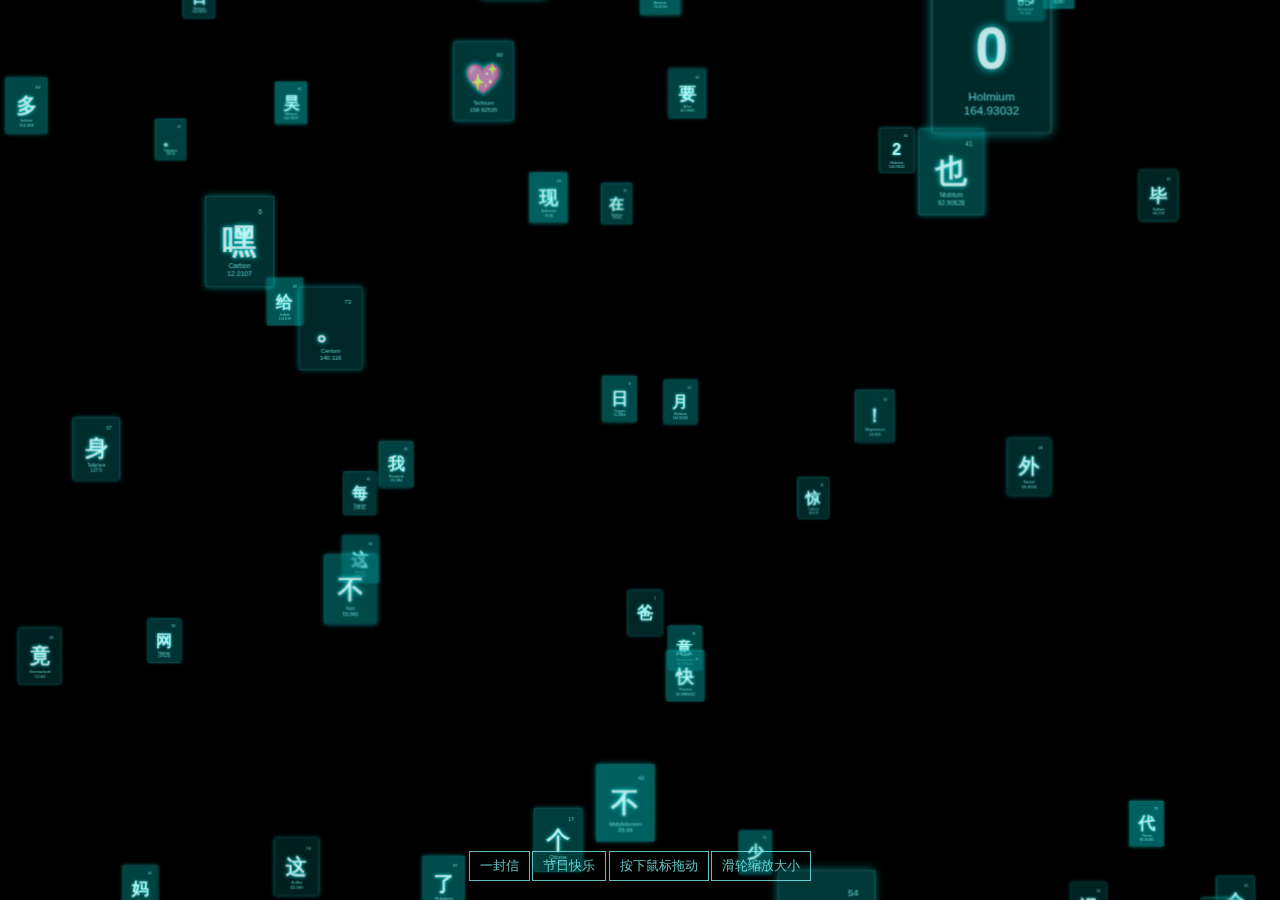
<file: index.html>
﻿<!DOCTYPE html>
<html>
<head>
<meta charset="utf-8">
<meta name="viewport" content="width=device-width, user-scalable=no, minimum-scale=1.0, maximum-scale=1.0">
<title>love</title>
<style>
html, body {
	height: 100%;
}

body {
	background-color: #000;
	margin: 0;
	font-family: Helvetica, sans-serif;;
	overflow: hidden;
}

a {
	color: #ffffff;
}

#info {
	position: absolute;
	width: 100%;
	color: #ffffff;
	padding: 5px;
	font-family: Monospace;
	font-size: 13px;
	font-weight: bold;
	text-align: center;
	z-index: 1;
}

#menu {
	position: absolute;
	bottom: 20px;
	width: 100%;
	text-align: center;
}

.element {
	width: 120px;
	height: 160px;
	box-shadow: 0px 0px 12px rgba(0,255,255,0.5);
	border: 1px solid rgba(127,255,255,0.25);
	text-align: center;
	cursor: default;
}

.element:hover {
	box-shadow: 0px 0px 12px rgba(0,255,255,0.75);
	border: 1px solid rgba(127,255,255,0.75);
}

	.element .number {
		position: absolute;
		top: 20px;
		right: 20px;
		font-size: 12px;
		color: rgba(127,255,255,0.75);
	}

	.element .symbol {
		position: absolute;
		top: 40px;
		left: 0px;
		right: 0px;
		font-size: 60px;
		font-weight: bold;
		color: rgba(255,255,255,0.75);
		text-shadow: 0 0 10px rgba(0,255,255,0.95);
	}

	.element .details {
		position: absolute;
		bottom: 15px;
		left: 0px;
		right: 0px;
		font-size: 12px;
		color: rgba(127,255,255,0.75);
	}

button {
	color: rgba(127,255,255,0.75);
	background: transparent;
	outline: 1px solid rgba(127,255,255,0.75);
	border: 0px;
	padding: 5px 10px;
	cursor: pointer;
}
.tip{
	color: rgba(127,255,255,0.75);
	background: transparent;
	outline: 1px solid rgba(127,255,255,0.75);
	border: 0px;
	padding: 5px 10px;
}
button:hover {
	background-color: rgba(0,255,255,0.5);
}
button:active {
	color: #000000;
	background-color: rgba(0,255,255,0.75);
}
</style>
</head>
<body>
<script src="js/three.min.js"></script>
<script src="js/tween.min.js"></script>
<script src="js/TrackballControls.js"></script>
<script src="js/CSS3DRenderer.js"></script>

<div id="container"></div>
<div id="info" style="display: none;"><a href="http://threejs.org" target="_blank"></a><a href="http://www.htmleaf.com/" target="_blank"></a>.</div>
<div id="menu">
<button id="table">一封信</button>
<button id="sphere" style="display: none;">SPHERE</button>
<button id="helix">节日快乐</button>
<button id="grid" style="display: none;">GRID</button>
	<button class="tip">按下鼠标拖动</button>
	<button class="tip">滑轮缩放大小</button>

</div>

<script>

var table = [
	"爸", "", "", 2, 1,
	"爸", "", "", 3, 1,
	"💌", "Lithium", "6.941", 4, 1,
	"：", "Beryllium", "9.012182", 5, 1,
	"嘿", "Boron", "10.811", 1, 3,
	"嘿", "Carbon", "12.0107", 2, 3,
	"节", "Nitrogen", "14.0067", 3, 3,
	"日", "Oxygen", "15.9994", 4, 3,
	"快", "Fluorine", "18.9984032", 5, 3,
	"乐", "Neon", "20.1797", 6, 3,
	"呀", "Sodium", "22.98976...", 7, 3,
	"！", "Magnesium", "24.305", 8, 3,
	"收", "Aluminium", "26.9815386", 9, 3,
	"到", "Silicon", "28.0855", 10, 3,
	"我", "Phosphorus", "30.973762", 11, 3,
	"这", "Sulfur", "32.065", 12, 3,
	"个", "Chlorine", "35.453", 13, 3,
	"礼", "Argon", "39.948", 14, 3,
	"物", "Potassium", "39.948", 15, 3,
	"惊", "Calcium", "40.078", 16, 3,
	"不", "Scandium", "44.955912", 17, 3,
	"惊", "Titanium", "47.867", 18, 3,
	"喜", "Vanadium", "50.9415", 1, 4,
	"，", "Chromium", "51.9961", 2, 4,
	"意", "Manganese", "54.938045", 3, 4,
	"不", "Iron", "55.845", 4, 4,
	"意", "Cobalt", "58.933195", 5, 4,
	"外", "Nickel", "58.6934", 6, 4,
	"？", "Copper", "63.546", 7, 4,
	"哎", "Zinc", "65.38", 8, 4,
	"毕", "Gallium", "69.723", 9, 4,
	"竟", "Germanium", "72.63", 10, 4,
	"我", "Arsenic", "74.9216", 11, 4,
	"现", "Selenium", "78.96", 12, 4,
	"在", "Bromine", "79.904", 13, 4,
	"除", "Krypton", "83.798", 14, 4,
	"了", "Rubidium", "85.4678", 15, 4,
	"敲", "Strontium", "87.62", 16, 4,
	"代", "Yttrium", "88.90585", 17, 4,
	"码", "Zirconium", "91.224", 18, 4,
	"也", "Niobium", "92.90628", 1, 5,
	"不", "Molybdenum", "95.96", 2, 5,
	"会", "Technetium", "(98)", 3, 5,
	"别", "Ruthenium", "101.07", 4, 5,
	"的", "Rhodium", "102.9055", 5, 5,
	"。", "Palladium", "106.42", 6, 5,
	"下", "Silver", "107.8682", 7, 5,
	"次", "Cadmium", "112.411", 8, 5,
	"给", "Indium", "114.818", 9, 5,
	"妈", "Tin", "118.71", 10, 5,
	"妈", "Antimony", "121.76",11, 5,
	"也", "Tellurium", "127.6", 12, 5,
	"整", "Iodine", "126.90447", 13, 5,
	"一", "Xenon", "131.293", 14, 5,
	"个", "Cesium", "132.9054", 15, 5,
	"这", "Barium", "137.327", 16, 5,
	"种", "Lutetium", "(174.9668)", 17, 5,
	"网", "Hafnium", "(178.49)", 18, 5,
	"页", "Tantalum", "(180.94788)", 1, 6,
	"每", "Tungsten", "(183.84)", 4, 7,
	"天", "Rhenium", "(186.207)", 5, 7,
	"要", "Silver", "107.8682", 6, 7,
	"多", "Cadmium", "112.411", 7, 7,
	"多", "Indium", "114.818", 8, 7,
	"锻", "Tin", "118.71", 9, 7,
	"练", "Antimony", "121.76", 10, 7,
	"身", "Tellurium", "127.6", 11, 7,
	"体", "Iodine", "126.90447", 12, 7,
	"，", "Xenon", "131.293", 13, 7,
	"少", "Caesium", "132.9054", 14, 7,
	"喝", "Barium", "132.9054", 15, 7,
	"酒", "Lanthanum", "138.90547", 16, 7,
	"。", "Cerium", "140.116", 17, 7,
	"不", "Praseodymium", "140.90765", 18, 7,
	"用", "Neodymium", "144.242", 1, 8,
	"担", "Promethium", "(145)", 2, 8,
	"心", "Samarium", "150.36", 3, 8,
	"我", "Europium", "151.964", 4, 8,
	"。", "Gadolinium", "157.25", 5, 8,
	"💖", "Terbium", "158.92535", 6, 8,
	"刘", "Dysprosium", "162.5", 7, 8,
	"泽", "Holmium", "164.93032", 8, 8,
	"昊", "Holmium", "164.93032", 9, 8,
	"2", "Holmium", "164.93032", 8, 10,
	"0", "Holmium", "164.93032", 9, 10,
	"2", "Holmium", "164.93032", 10, 10,
	"2", "Holmium", "164.93032", 11, 10,
	"年", "Holmium", "164.93032", 12, 10,
	"0", "Holmium", "164.93032", 13, 10,
	"6", "Holmium", "164.93032", 14, 10,
	"月", "Holmium", "164.93032", 15, 10,
	"1", "Holmium", "164.93032", 16, 10,
	"9", "Holmium", "164.93032", 17, 10,
	"日", "Holmium", "164.93032", 18, 10

	/*"Er", "Erbium", "167.259", 9, 8,
	"Tm", "Thulium", "168.93421", 16, 9,
	"Yb", "Ytterbium", "173.054", 17, 9,
	"Lu", "Lutetium", "174.9668", 18, 9,
	"Hf", "Hafnium", "178.49", 4, 6,
	"Ta", "Tantalum", "180.94788", 5, 6,
	"W", "Tungsten", "183.84", 6, 6,
	"Re", "Rhenium", "186.207", 7, 6,
	"Os", "Osmium", "190.23", 8, 6,
	"Ir", "Iridium", "192.217", 9, 6,
	"Pt", "Platinum", "195.084", 10, 6,
	"Au", "Gold", "196.966569", 11, 6,
	"Hg", "Mercury", "200.59", 12, 6,
	"Tl", "Thallium", "204.3833", 13, 6,
	"Pb", "Lead", "207.2", 14, 6,
	"Bi", "Bismuth", "208.9804", 15, 6,
	"Po", "Polonium", "(209)", 16, 6,
	"At", "Astatine", "(210)", 17, 6,
	"Rn", "Radon", "(222)", 18, 6,
	"Fr", "Francium", "(223)", 1, 7,
	"Ra", "Radium", "(226)", 2, 7,
	"Ac", "Actinium", "(227)", 4, 10,
	"Th", "Thorium", "232.03806", 5, 10,
	"Pa", "Protactinium", "231.0588", 6, 10,
	"U", "Uranium", "238.02891", 7, 10,
	"Np", "Neptunium", "(237)", 8, 10,
	"Pu", "Plutonium", "(244)", 9, 10,
	"Am", "Americium", "(243)", 10, 10,
	"Cm", "Curium", "(247)", 11, 10,
	"Bk", "Berkelium", "(247)", 12, 10,
	"Cf", "Californium", "(251)", 13, 10,
	"Es", "Einstenium", "(252)", 14, 10,
	"Fm", "Fermium", "(257)", 15, 10,
	"Md", "Mendelevium", "(258)", 16, 10,
	"No", "Nobelium", "(259)", 17, 10,
	"Lr", "Lawrencium", "(262)", 18, 10,
	"Rf", "Rutherfordium", "(267)", 4, 7,
	"Db", "Dubnium", "(268)", 5, 7,
	"Sg", "Seaborgium", "(271)", 6, 7,
	"Bh", "Bohrium", "(272)", 7, 7,
	"Hs", "Hassium", "(270)", 8, 7,
	"Mt", "Meitnerium", "(276)", 9, 7,
	"Ds", "Darmstadium", "(281)", 10, 7,
	"Rg", "Roentgenium", "(280)", 11, 7,
	"Cn", "Copernicium", "(285)", 12, 7,
	"Uut", "Unutrium", "(284)", 13, 7,
	"Fl", "Flerovium", "(289)", 14, 7,
	"Uup", "Ununpentium", "(288)", 15, 7,
	"Lv", "Livermorium", "(293)", 16, 7,
	"Uus", "Ununseptium", "(294)", 17, 7,
	"Uuo", "Ununoctium", "(294)", 18, 7*/
];

var camera, scene, renderer;
var controls;

var objects = [];
var targets = { table: [], sphere: [], helix: [], grid: [] };

init();
animate();

function init() {

	camera = new THREE.PerspectiveCamera( 40, window.innerWidth / window.innerHeight, 1, 10000 );
	camera.position.z = 3000;

	scene = new THREE.Scene();

	// table

	for ( var i = 0; i < table.length; i += 5 ) {

		var element = document.createElement( 'div' );
		element.className = 'element';
		element.style.backgroundColor = 'rgba(0,127,127,' + ( Math.random() * 0.5 + 0.25 ) + ')';

		var number = document.createElement( 'div' );
		number.className = 'number';
		number.textContent = (i/5) + 1;
		element.appendChild( number );

		var symbol = document.createElement( 'div' );
		symbol.className = 'symbol';
		symbol.textContent = table[ i ];
		element.appendChild( symbol );

		var details = document.createElement( 'div' );
		details.className = 'details';
		details.innerHTML = table[ i + 1 ] + '<br>' + table[ i + 2 ];
		element.appendChild( details );

		var object = new THREE.CSS3DObject( element );
		object.position.x = Math.random() * 4000 - 2000;
		object.position.y = Math.random() * 4000 - 2000;
		object.position.z = Math.random() * 4000 - 2000;
		scene.add( object );

		objects.push( object );

		//

		var object = new THREE.Object3D();
		object.position.x = ( table[ i + 3 ] * 140 ) - 1330;
		object.position.y = - ( table[ i + 4 ] * 180 ) + 990;

		targets.table.push( object );

	}

	// sphere

	var vector = new THREE.Vector3();

	for ( var i = 0, l = objects.length; i < l; i ++ ) {

		var phi = Math.acos( -1 + ( 2 * i ) / l );
		var theta = Math.sqrt( l * Math.PI ) * phi;

		var object = new THREE.Object3D();

		object.position.x = 800 * Math.cos( theta ) * Math.sin( phi );
		object.position.y = 800 * Math.sin( theta ) * Math.sin( phi );
		object.position.z = 800 * Math.cos( phi );

		vector.copy( object.position ).multiplyScalar( 2 );

		object.lookAt( vector );

		targets.sphere.push( object );

	}

	// helix

	var vector = new THREE.Vector3();

	for ( var i = 0, l = objects.length; i < l; i ++ ) {

		var phi = i * 0.175 + Math.PI;

		var object = new THREE.Object3D();

		object.position.x = 900 * Math.sin( phi );
		object.position.y = - ( i * 8 ) + 450;
		object.position.z = 900 * Math.cos( phi );

		vector.x = object.position.x * 2;
		vector.y = object.position.y;
		vector.z = object.position.z * 2;

		object.lookAt( vector );

		targets.helix.push( object );

	}

	// grid

	for ( var i = 0; i < objects.length; i ++ ) {

		var object = new THREE.Object3D();

		object.position.x = ( ( i % 5 ) * 400 ) - 800;
		object.position.y = ( - ( Math.floor( i / 5 ) % 5 ) * 400 ) + 800;
		object.position.z = ( Math.floor( i / 25 ) ) * 1000 - 2000;

		targets.grid.push( object );

	}

	//

	renderer = new THREE.CSS3DRenderer();
	renderer.setSize( window.innerWidth, window.innerHeight );
	renderer.domElement.style.position = 'absolute';
	document.getElementById( 'container' ).appendChild( renderer.domElement );

	//

	controls = new THREE.TrackballControls( camera, renderer.domElement );
	controls.rotateSpeed = 0.5;
	controls.minDistance = 500;
	controls.maxDistance = 6000;
	controls.addEventListener( 'change', render );

	var button = document.getElementById( 'table' );
	button.addEventListener( 'click', function ( event ) {

		transform( targets.table, 2000 );

	}, false );

	var button = document.getElementById( 'sphere' );
	button.addEventListener( 'click', function ( event ) {

		transform( targets.sphere, 2000 );

	}, false );

	var button = document.getElementById( 'helix' );
	button.addEventListener( 'click', function ( event ) {

		transform( targets.helix, 2000 );

	}, false );

	var button = document.getElementById( 'grid' );
	button.addEventListener( 'click', function ( event ) {

		transform( targets.grid, 2000 );

	}, false );

	transform( targets.table, 5000 );

	//

	window.addEventListener( 'resize', onWindowResize, false );

}

function transform( targets, duration ) {

	TWEEN.removeAll();

	for ( var i = 0; i < objects.length; i ++ ) {

		var object = objects[ i ];
		var target = targets[ i ];

		new TWEEN.Tween( object.position )
			.to( { x: target.position.x, y: target.position.y, z: target.position.z }, Math.random() * duration + duration )
			.easing( TWEEN.Easing.Exponential.InOut )
			.start();

		new TWEEN.Tween( object.rotation )
			.to( { x: target.rotation.x, y: target.rotation.y, z: target.rotation.z }, Math.random() * duration + duration )
			.easing( TWEEN.Easing.Exponential.InOut )
			.start();

	}

	new TWEEN.Tween( this )
		.to( {}, duration * 2 )
		.onUpdate( render )
		.start();

}

function onWindowResize() {

	camera.aspect = window.innerWidth / window.innerHeight;
	camera.updateProjectionMatrix();

	renderer.setSize( window.innerWidth, window.innerHeight );

	render();

}

function animate() {

	requestAnimationFrame( animate );

	TWEEN.update();

	controls.update();

}

function render() {

	renderer.render( scene, camera );

}

</script>
</body>
</html>
</file>
